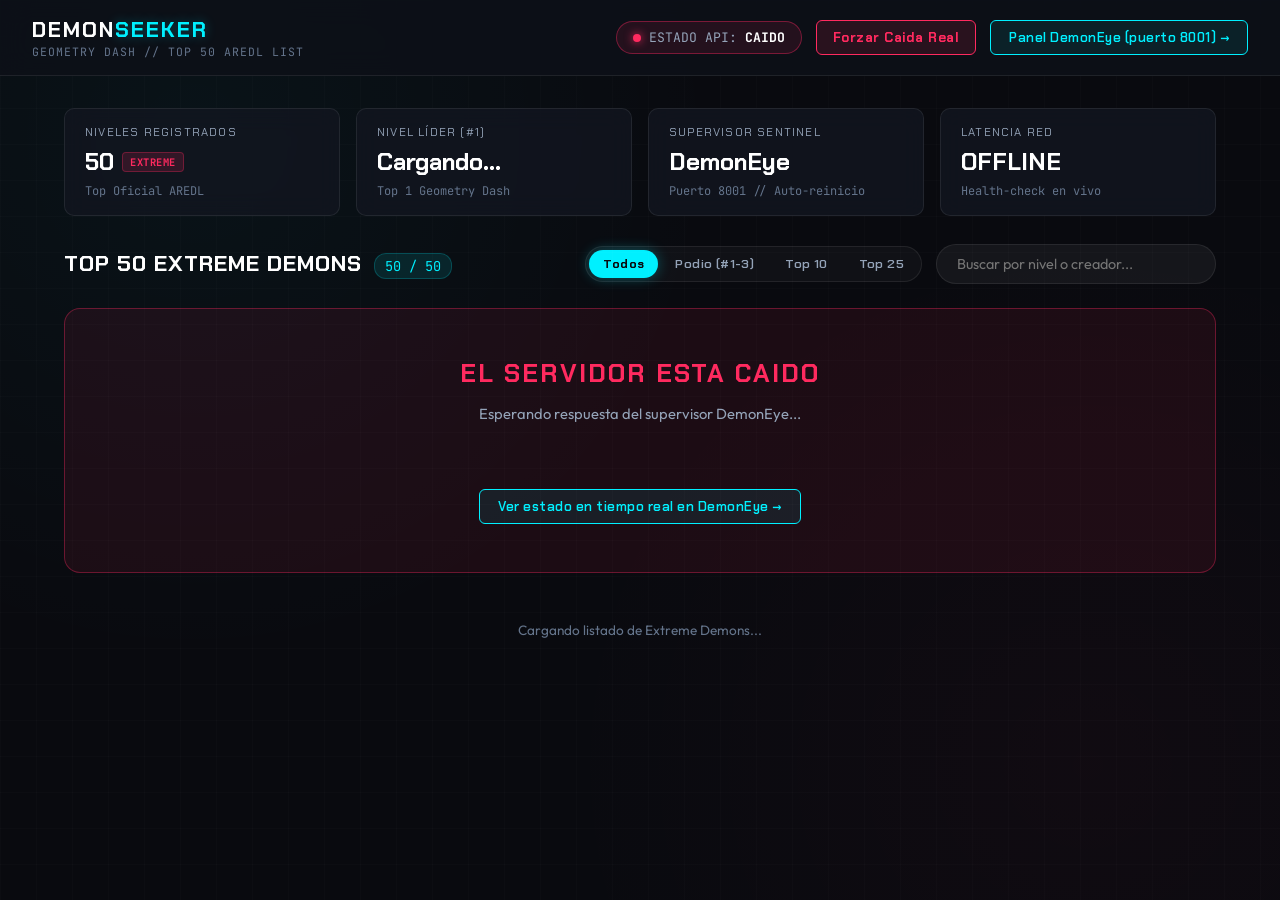
<file: frontend/index.html>
<!DOCTYPE html>
<html lang="es">
<head>
  <meta charset="UTF-8">
  <meta name="viewport" content="width=device-width, initial-scale=1.0">
  <title>DemonSeeker // Geometry Dash Top 50 Extreme Demons & DemonEye</title>
  <meta name="description" content="Lista Top 50 Extreme Demons de Geometry Dash con telemetría en tiempo real y supervisor DemonEye.">
  <link rel="preconnect" href="https://fonts.googleapis.com">
  <link rel="preconnect" href="https://fonts.gstatic.com" crossorigin>
  <link href="https://fonts.googleapis.com/css2?family=Chakra+Petch:wght@500;700&family=JetBrains+Mono:wght@500;700&family=Outfit:wght@300;400;600;700&display=swap" rel="stylesheet">
  <link rel="stylesheet" href="css/style.css">
</head>
<body>
  <div class="grid-overlay"></div>

  <!-- Top Navigation / Status Bar -->
  <header class="top-nav">
    <div class="nav-brand">
      <div class="brand-text">
        <h1 class="brand-title">DEMON<span>SEEKER</span></h1>
        <span class="brand-sub">GEOMETRY DASH // TOP 50 AREDL LIST</span>
      </div>
    </div>

    <!-- Live Status Chip, Force Crash Button & Link to Status Page -->
    <div class="nav-status-group">
      <div class="status-pill" id="nav-status-pill">
        <span class="status-dot"></span>
        <span class="status-label">ESTADO API:</span>
        <span class="status-val" id="nav-status-val">CONECTANDO...</span>
      </div>

      <button id="btn-force-crash" class="btn-force-crash" title="Termina el proceso del servidor de verdad">
        Forzar Caida Real
      </button>

      <a href="http://127.0.0.1:8001/status.html" class="btn-nav-status" target="_blank">
        Panel DemonEye (puerto 8001) &rarr;
      </a>
    </div>
  </header>

  <!-- Main Content: Demons List -->
  <main class="main-container">
    <!-- Quick Hero Stats Grid -->
    <div class="hero-stats-grid">
      <div class="hero-stat-card">
        <span class="hero-stat-label">Niveles Registrados</span>
        <div class="hero-stat-val">50 <span class="hero-stat-tag">EXTREME</span></div>
        <span class="hero-stat-sub">Top Oficial AREDL</span>
      </div>

      <div class="hero-stat-card">
        <span class="hero-stat-label">Nivel Líder (#1)</span>
        <div class="hero-stat-val highlight-amber" id="hero-leader-name">Cargando...</div>
        <span class="hero-stat-sub" id="hero-leader-creator">Top 1 Geometry Dash</span>
      </div>

      <div class="hero-stat-card">
        <span class="hero-stat-label">Supervisor Sentinel</span>
        <div class="hero-stat-val highlight-cyan">DemonEye</div>
        <span class="hero-stat-sub">Puerto 8001 // Auto-reinicio</span>
      </div>

      <div class="hero-stat-card">
        <span class="hero-stat-label">Latencia Red</span>
        <div class="hero-stat-val highlight-emerald" id="hero-latency-val">-- ms</div>
        <span class="hero-stat-sub">Health-check en vivo</span>
      </div>
    </div>

    <div class="section-header">
      <div class="section-title-wrap">
        <h2 class="section-title">TOP 50 EXTREME DEMONS</h2>
        <span class="section-count" id="demons-count-badge">50 / 50</span>
      </div>

      <div class="controls-toolbar">
        <div class="filter-pills" id="filter-pills">
          <button class="filter-pill active" data-filter="all">Todos</button>
          <button class="filter-pill" data-filter="podium">Podio (#1-3)</button>
          <button class="filter-pill" data-filter="top10">Top 10</button>
          <button class="filter-pill" data-filter="top25">Top 25</button>
        </div>

        <div class="search-box">
          <input type="text" id="input-search" placeholder="Buscar por nivel o creador...">
        </div>
      </div>
    </div>

    <!-- Down Banner (visible when backend is dead) -->
    <div id="down-banner" class="down-banner" style="display:none;">
      <div class="down-title">EL SERVIDOR ESTA CAIDO</div>
      <div class="down-sub" id="down-sub">DemonEye esta preparando la resurreccion del proceso...</div>
      <div class="down-countdown" id="down-countdown"></div>
      <a href="http://127.0.0.1:8001/status.html" class="btn-nav-status" target="_blank">
        Ver estado en tiempo real en DemonEye &rarr;
      </a>
    </div>

    <!-- Large Demon Rows Feed -->
    <div class="demons-list" id="demons-container">
      <div class="empty-state">
        Cargando listado de Extreme Demons...
      </div>
    </div>
  </main>

  <script>
    const BACKEND_URL = "http://127.0.0.1:8000";
    const DEMONEYE_URL = "http://127.0.0.1:8001";

    const navStatusPill = document.getElementById("nav-status-pill");
    const navStatusVal = document.getElementById("nav-status-val");
    const demonsContainer = document.getElementById("demons-container");
    const demonsCountBadge = document.getElementById("demons-count-badge");
    const inputSearch = document.getElementById("input-search");
    const btnForceCrash = document.getElementById("btn-force-crash");
    const downBanner = document.getElementById("down-banner");
    const downSub = document.getElementById("down-sub");
    const downCountdown = document.getElementById("down-countdown");
    const heroLeaderName = document.getElementById("hero-leader-name");
    const heroLeaderCreator = document.getElementById("hero-leader-creator");
    const heroLatencyVal = document.getElementById("hero-latency-val");

    let allDemons = [];
    let query = "";
    let currentFilter = "all";

    async function checkStatus() {
      let backendAlive = false;
      const t0 = performance.now();
      try {
        const res = await fetch(`${BACKEND_URL}/api/health`, { signal: AbortSignal.timeout(1500) });
        const ping = Math.round(performance.now() - t0);
        if (res.ok) {
          backendAlive = true;
          if (heroLatencyVal) heroLatencyVal.textContent = `${ping} ms`;
        }
      } catch (e) {
        if (heroLatencyVal) heroLatencyVal.textContent = "OFFLINE";
      }

      if (backendAlive) {
        navStatusPill.className = "status-pill";
        navStatusVal.textContent = "OPERATIVO";
        btnForceCrash.disabled = false;
        btnForceCrash.textContent = "Forzar Caida Real";
        downBanner.style.display = "none";
      } else {
        navStatusPill.className = "status-pill status-error";
        navStatusVal.textContent = "CAIDO";
        downBanner.style.display = "flex";

        // Fetch DemonEye countdown
        try {
          const dRes = await fetch(`${DEMONEYE_URL}/status`, { signal: AbortSignal.timeout(1200) });
          if (dRes.ok) {
            const dData = await dRes.json();
            if (dData.restart_countdown !== null && dData.restart_countdown > 0) {
              downCountdown.textContent = `Reinicio en ${dData.restart_countdown}s`;
              downSub.textContent = "El proceso del servidor fue terminado. DemonEye lo resucitara pronto.";
            } else if (dData.status === "CRITICAL_OUTAGE") {
              downCountdown.textContent = "Iniciando nuevo proceso...";
              downSub.textContent = "El supervisor DemonEye esta levantando un nuevo servidor.";
            }
          }
        } catch (e2) {
          downCountdown.textContent = "";
          downSub.textContent = "Esperando respuesta del supervisor DemonEye...";
        }
      }
    }

    async function loadDemons() {
      try {
        const res = await fetch(`${BACKEND_URL}/api/demons?limit=50`, { signal: AbortSignal.timeout(2000) });
        if (res.ok) {
          allDemons = await res.json();
          if (allDemons.length > 0 && heroLeaderName) {
            const leader = allDemons.find(d => d.position === 1) || allDemons[0];
            heroLeaderName.textContent = `#1 ${leader.name}`;
            if (heroLeaderCreator) heroLeaderCreator.textContent = `Creado por ${leader.creator}`;
          }
          renderDemons();
        }
      } catch (e) {
        // Ignored during crash/restart cycle
      }
    }

    function renderDemons() {
      let list = allDemons;

      // Apply rank range filter
      if (currentFilter === "podium") {
        list = list.filter(d => d.position <= 3);
      } else if (currentFilter === "top10") {
        list = list.filter(d => d.position <= 10);
      } else if (currentFilter === "top25") {
        list = list.filter(d => d.position <= 25);
      }

      // Apply search query filter
      if (query.trim()) {
        const q = query.toLowerCase();
        list = list.filter(d => 
          (d.name && d.name.toLowerCase().includes(q)) || 
          (d.creator && d.creator.toLowerCase().includes(q))
        );
      }

      demonsCountBadge.textContent = `${list.length} / ${allDemons.length || 50}`;

      if (list.length === 0) {
        demonsContainer.innerHTML = `
          <div class="empty-state">
            No se encontraron niveles que coincidan con la búsqueda.
          </div>
        `;
        return;
      }

      demonsContainer.innerHTML = "";
      list.forEach(demon => {
        const row = document.createElement("div");
        const rankClass = demon.position === 1 ? "rank-1" 
          : demon.position === 2 ? "rank-2" 
          : demon.position === 3 ? "rank-3" 
          : demon.position <= 10 ? "rank-top10" : "";

        row.className = `gd-row-card ${rankClass}`;
        row.innerHTML = `
          <div class="gd-row-left">
            <div class="gd-rank-box">#${demon.position}</div>
            <div class="gd-details">
              <div class="gd-level-name">${demon.name}</div>
              <div class="gd-level-creator">Creado por <strong>${demon.creator}</strong></div>
            </div>
          </div>
          <div class="gd-row-right">
            <span class="badge-tier">Extreme Demon</span>
          </div>
        `;
        demonsContainer.appendChild(row);
      });
    }

    // Filter pill click handlers
    document.querySelectorAll(".filter-pill").forEach(pill => {
      pill.addEventListener("click", () => {
        document.querySelectorAll(".filter-pill").forEach(p => p.classList.remove("active"));
        pill.classList.add("active");
        currentFilter = pill.dataset.filter;
        renderDemons();
      });
    });

    // Force Crash Click Handler
    btnForceCrash.addEventListener("click", async () => {
      btnForceCrash.disabled = true;
      btnForceCrash.textContent = "Matando proceso...";
      navStatusPill.className = "status-pill status-error";
      navStatusVal.textContent = "DEMONEYE RESUCITANDO...";

      try {
        await fetch(`${DEMONEYE_URL}/force-crash`, { method: "POST" });
      } catch (err) {
        try {
          await fetch(`${BACKEND_URL}/api/crash`, { method: "POST" });
        } catch (e) {}
      }

      setTimeout(checkStatus, 1200);
      setTimeout(loadDemons, 2000);
    });

    inputSearch.addEventListener("input", (e) => {
      query = e.target.value;
      renderDemons();
    });

    checkStatus();
    loadDemons();

    setInterval(checkStatus, 2000);
    setInterval(loadDemons, 4000);
  </script>
</body>
</html>
</file>
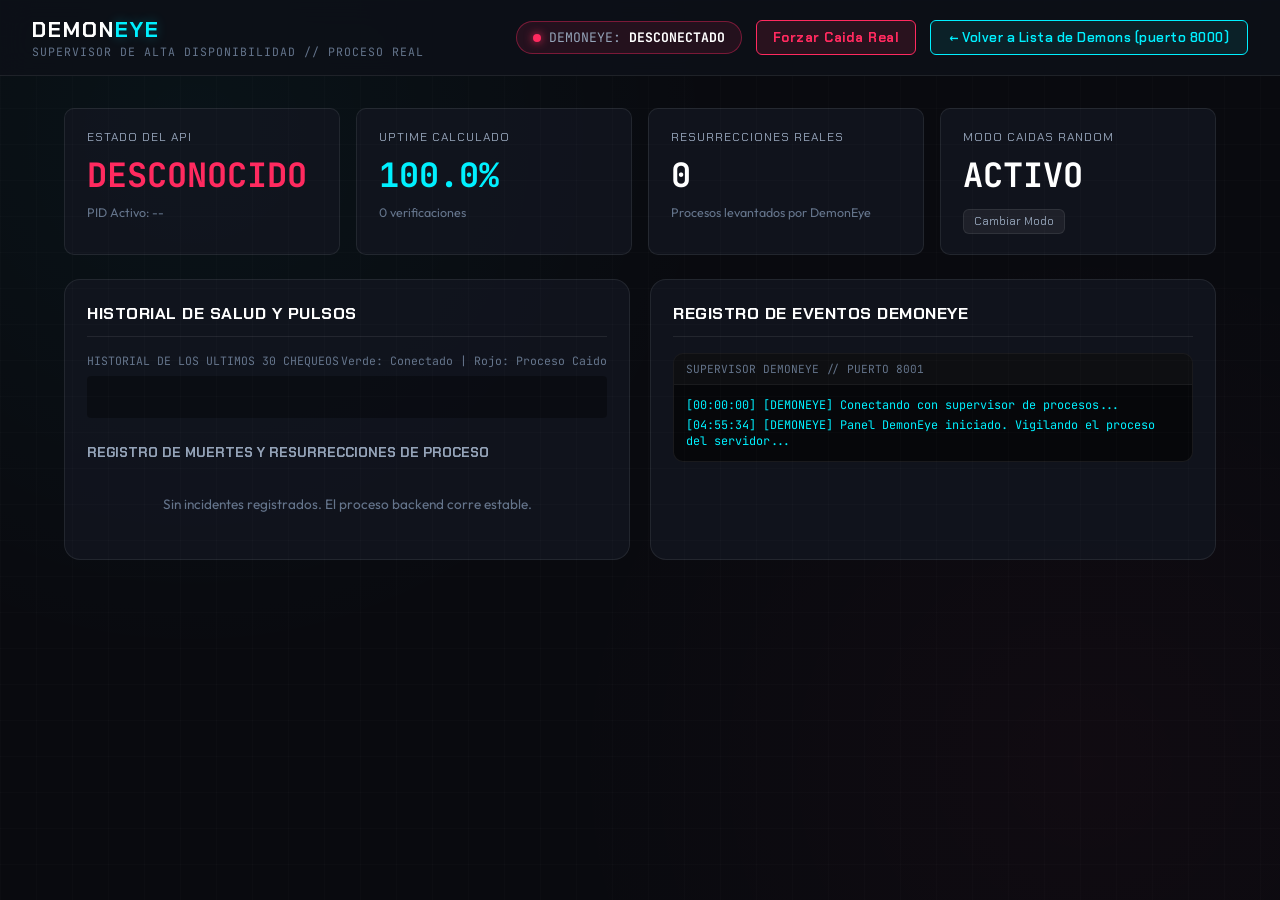
<file: frontend/status.html>
<!DOCTYPE html>
<html lang="es">
<head>
  <meta charset="UTF-8">
  <meta name="viewport" content="width=device-width, initial-scale=1.0">
  <title>DemonSeeker // DemonEye Sentinel Status</title>
  <meta name="description" content="Panel de estado DemonEye con auto-reinicio real a nivel de proceso del sistema operativo.">
  <link rel="preconnect" href="https://fonts.googleapis.com">
  <link rel="preconnect" href="https://fonts.gstatic.com" crossorigin>
  <link href="https://fonts.googleapis.com/css2?family=Chakra+Petch:wght@500;700&family=JetBrains+Mono:wght@500;700&family=Outfit:wght@300;400;600;700&display=swap" rel="stylesheet">
  <link rel="stylesheet" href="css/style.css">
</head>
<body>
  <div class="grid-overlay"></div>

  <!-- Top Bar -->
  <header class="top-nav">
    <div class="nav-brand">
      <div class="brand-text">
        <h1 class="brand-title">DEMON<span>EYE</span></h1>
        <span class="brand-sub">SUPERVISOR DE ALTA DISPONIBILIDAD // PROCESO REAL</span>
      </div>
    </div>

    <div class="nav-status-group">
      <div class="status-pill" id="nav-demoneye-pill">
        <span class="status-dot"></span>
        <span class="status-label">DEMONEYE:</span>
        <span class="status-val" id="nav-demoneye-val">ACTIVO</span>
      </div>

      <button id="btn-force-crash-status" class="btn-force-crash" title="Terminar el proceso del servidor de verdad">
        Forzar Caida Real
      </button>

      <a href="http://127.0.0.1:8000" class="btn-nav-status">
        &larr; Volver a Lista de Demons (puerto 8000)
      </a>
    </div>
  </header>

  <!-- Status Content -->
  <main class="main-container">
    <!-- KPI Overview Cards -->
    <section class="kpi-grid">
      <div class="kpi-card">
        <span class="kpi-label">ESTADO DEL API</span>
        <span class="kpi-val highlight-emerald" id="kpi-api-status">OPERATIVO</span>
        <span class="kpi-sub" id="kpi-api-sub">PID Activo: --</span>
      </div>

      <div class="kpi-card">
        <span class="kpi-label">UPTIME CALCULADO</span>
        <span class="kpi-val highlight-cyan" id="kpi-uptime">100.0%</span>
        <span class="kpi-sub" id="kpi-total-checks">0 verificaciones</span>
      </div>

      <div class="kpi-card">
        <span class="kpi-label">RESURRECCIONES REALES</span>
        <span class="kpi-val highlight-amber" id="kpi-restarts">0</span>
        <span class="kpi-sub">Procesos levantados por DemonEye</span>
      </div>

      <div class="kpi-card">
        <span class="kpi-label">MODO CAIDAS RANDOM</span>
        <span class="kpi-val" id="kpi-chaos-status">ACTIVO</span>
        <button id="btn-toggle-chaos" class="btn-subtle">Cambiar Modo</button>
      </div>
    </section>

    <!-- Countdown bar when restart is in progress -->
    <div id="countdown-bar" class="down-banner" style="display:none;">
      <div class="down-title">SERVIDOR CAIDO - REINICIO EN CURSO</div>
      <div class="down-countdown" id="countdown-timer">--</div>
      <div class="down-sub" id="countdown-sub">DemonEye detectó la muerte del proceso. Resucitando...</div>
    </div>

    <!-- Workspace Grid -->
    <div class="status-workspace">
      <!-- Left: Incidents & Health Stream -->
      <section class="status-panel">
        <h2 class="panel-title">HISTORIAL DE SALUD Y PULSOS</h2>

        <div class="ping-stream-box">
          <div class="stream-label">
            <span>HISTORIAL DE LOS ULTIMOS 30 CHEQUEOS</span>
            <span>Verde: Conectado | Rojo: Proceso Caido</span>
          </div>
          <div class="ping-stream" id="ping-stream-bars">
            <!-- Dynamic bars -->
          </div>
        </div>

        <div style="margin-top: 10px;">
          <h3 style="font-size: 0.85rem; font-family: var(--font-display); color: var(--text-muted); margin-bottom: 10px;">
            REGISTRO DE MUERTES Y RESURRECCIONES DE PROCESO
          </h3>
          <div class="incidents-list" id="incidents-container">
            <div class="empty-state">
              Sin incidentes registrados. El proceso backend corre estable.
            </div>
          </div>
        </div>
      </section>

      <!-- Right: Real-time Sentinel Logs -->
      <section class="status-panel">
        <h2 class="panel-title">REGISTRO DE EVENTOS DEMONEYE</h2>

        <div class="terminal-card">
          <div class="terminal-top">
            SUPERVISOR DEMONEYE // PUERTO 8001
          </div>
          <div class="terminal-content" id="sentinel-logs">
            <div class="term-line info">[00:00:00] [DEMONEYE] Conectando con supervisor de procesos...</div>
          </div>
        </div>
      </section>
    </div>
  </main>

  <script>
    const DEMONEYE_URL = "http://127.0.0.1:8001";
    const BACKEND_URL = "http://127.0.0.1:8000";

    const navDemonEyePill = document.getElementById("nav-demoneye-pill");
    const navDemonEyeVal = document.getElementById("nav-demoneye-val");

    const kpiApiStatus = document.getElementById("kpi-api-status");
    const kpiApiSub = document.getElementById("kpi-api-sub");
    const kpiUptime = document.getElementById("kpi-uptime");
    const kpiTotalChecks = document.getElementById("kpi-total-checks");
    const kpiRestarts = document.getElementById("kpi-restarts");
    const kpiChaosStatus = document.getElementById("kpi-chaos-status");
    const btnToggleChaos = document.getElementById("btn-toggle-chaos");
    const btnForceCrashStatus = document.getElementById("btn-force-crash-status");
    const countdownBar = document.getElementById("countdown-bar");
    const countdownTimer = document.getElementById("countdown-timer");
    const countdownSubEl = document.getElementById("countdown-sub");

    const pingStreamBars = document.getElementById("ping-stream-bars");
    const incidentsContainer = document.getElementById("incidents-container");
    const sentinelLogs = document.getElementById("sentinel-logs");

    function appendLog(msg, type = "info") {
      const line = document.createElement("div");
      const timeStr = new Date().toTimeString().split(" ")[0];
      line.className = `term-line ${type}`;
      line.textContent = `[${timeStr}] [DEMONEYE] ${msg}`;
      sentinelLogs.appendChild(line);
      sentinelLogs.scrollTop = sentinelLogs.scrollHeight;

      while (sentinelLogs.children.length > 50) {
        sentinelLogs.removeChild(sentinelLogs.firstChild);
      }
    }

    async function fetchStatus() {
      try {
        const res = await fetch(`${DEMONEYE_URL}/status`, { signal: AbortSignal.timeout(1600) });
        if (!res.ok) throw new Error("DemonEye HTTP Error");

        const data = await res.json();
        renderDemonEye(data);
      } catch (err) {
        navDemonEyePill.className = "status-pill status-error";
        navDemonEyeVal.textContent = "DESCONECTADO";
        kpiApiStatus.textContent = "DESCONOCIDO";
        kpiApiStatus.className = "kpi-val highlight-red";
      }
    }

    function renderDemonEye(data) {
      navDemonEyePill.className = "status-pill";
      navDemonEyeVal.textContent = "ACTIVO";

      const isHealthy = data.status === "HEALTHY";
      kpiApiStatus.textContent = isHealthy ? "OPERATIVO" : "RESUCITANDO PROCESO";
      kpiApiStatus.className = isHealthy ? "kpi-val highlight-emerald" : "kpi-val highlight-red";
      kpiApiSub.textContent = data.backend_pid ? `PID Proceso: ${data.backend_pid}` : "Esperando PID...";

      kpiUptime.textContent = `${data.uptime_pct}%`;
      kpiTotalChecks.textContent = `${data.total_checks} chequeos (${data.successful_checks} OK / ${data.failed_checks} Caidas)`;
      kpiRestarts.textContent = data.auto_restarts_count || 0;
      kpiChaosStatus.textContent = data.random_chaos_enabled ? "ACTIVADO" : "PAUSADO";

      // Show/hide countdown bar
      if (data.restart_countdown !== null && data.restart_countdown > 0) {
        countdownBar.style.display = "flex";
        countdownTimer.textContent = `Reinicio en ${data.restart_countdown}s`;
        countdownSubEl.textContent = "El proceso del backend esta muerto. DemonEye lo resucitará.";
      } else if (data.status === "CRITICAL_OUTAGE" && (data.restart_countdown === 0 || data.restart_countdown === null)) {
        countdownBar.style.display = "flex";
        countdownTimer.textContent = "Levantando proceso...";
        countdownSubEl.textContent = "Esperando a que el nuevo servidor arranque.";
      } else {
        countdownBar.style.display = "none";
      }

      // Render Ping Bars
      if (data.history && data.history.length > 0) {
        pingStreamBars.innerHTML = "";
        data.history.forEach(h => {
          const bar = document.createElement("div");
          const ok = h.status === "HEALTHY";
          bar.className = `ping-bar ${ok ? "healthy" : "outage"}`;
          bar.style.height = ok ? `${Math.min(Math.max((h.latency_ms / 30) * 100, 25), 90)}%` : "100%";
          bar.title = `${h.status} (${h.latency_ms}ms)`;
          pingStreamBars.appendChild(bar);
        });
      }

      renderIncidents(data.incidents, data.current_outage);
    }

    function renderIncidents(incidents, currentOutage) {
      const list = [...incidents];
      if (currentOutage && !list.find(i => i.id === currentOutage.id)) {
        list.unshift(currentOutage);
      }

      if (list.length === 0) {
        incidentsContainer.innerHTML = `
          <div class="empty-state">
            Sin incidentes registrados. El proceso backend corre estable.
          </div>
        `;
        return;
      }

      incidentsContainer.innerHTML = "";
      list.forEach(inc => {
        const item = document.createElement("div");
        const isActive = inc.status === "RESTARTING" || inc.status === "ACTIVE";
        item.className = `incident-card ${isActive ? "active" : "resolved"}`;

        const startTime = inc.started_at ? inc.started_at.split("T")[1].slice(0, 8) : "--";
        const duration = inc.duration_seconds ? `${inc.duration_seconds} seg` : "En curso...";

        item.innerHTML = `
          <div class="incident-info">
            <strong>${inc.id}: ${inc.error || "Muerte de proceso"}</strong>
            <span>Inicio: ${startTime} UTC | Duracion: ${duration} | ${inc.resolution || "Reiniciando"}</span>
          </div>
          <span class="incident-tag ${isActive ? "active" : "resolved"}">
            ${isActive ? "RESUCITANDO" : "RESUELTO"}
          </span>
        `;
        incidentsContainer.appendChild(item);
      });
    }

    // Force Crash
    btnForceCrashStatus.addEventListener("click", async () => {
      btnForceCrashStatus.disabled = true;
      btnForceCrashStatus.textContent = "Matando proceso...";
      appendLog("Orden de muerte enviada al proceso del backend...", "alert");

      try {
        await fetch(`${DEMONEYE_URL}/force-crash`, { method: "POST" });
      } catch (e) {}

      setTimeout(() => {
        btnForceCrashStatus.disabled = false;
        btnForceCrashStatus.textContent = "Forzar Caida Real";
        fetchStatus();
      }, 1500);
    });

    // Toggle Random Chaos
    btnToggleChaos.addEventListener("click", async () => {
      try {
        const res = await fetch(`${DEMONEYE_URL}/toggle-chaos`, { method: "POST" });
        if (res.ok) {
          const data = await res.json();
          appendLog(`Modo caidas aleatorias: ${data.random_chaos_enabled ? 'ACTIVADO' : 'PAUSADO'}`, "info");
          fetchStatus();
        }
      } catch (e) {}
    });

    appendLog("Panel DemonEye iniciado. Vigilando el proceso del servidor...", "info");
    fetchStatus();
    setInterval(fetchStatus, 1800);
  </script>
</body>
</html>
</file>
<file: frontend/css/style.css>
/* ==========================================================================
   DEMONSEEKER DESIGN SYSTEM
   Clean, modern dark aesthetic - No emojis, high readability
   ========================================================================== */

:root {
  --bg-deep: #090a0f;
  --bg-surface: #10121a;
  --bg-card: rgba(18, 22, 32, 0.78);
  --bg-card-hover: rgba(28, 34, 52, 0.9);
  --border-subtle: rgba(255, 255, 255, 0.08);
  --border-accent: rgba(0, 240, 255, 0.25);

  --accent-cyan: #00f0ff;
  --accent-cyan-glow: rgba(0, 240, 255, 0.3);
  --accent-red: #ff2a5f;
  --accent-red-glow: rgba(255, 42, 95, 0.35);
  --accent-amber: #ffb703;
  --accent-emerald: #00ff9d;
  --accent-emerald-glow: rgba(0, 255, 157, 0.3);

  --text-main: #f3f6fa;
  --text-muted: #94a3b8;
  --text-dim: #64748b;

  --font-display: 'Chakra Petch', sans-serif;
  --font-body: 'Outfit', sans-serif;
  --font-mono: 'JetBrains Mono', monospace;

  --radius-sm: 6px;
  --radius-md: 10px;
  --radius-lg: 16px;
}

* {
  margin: 0;
  padding: 0;
  box-sizing: border-box;
}

body {
  background-color: var(--bg-deep);
  color: var(--text-main);
  font-family: var(--font-body);
  min-height: 100vh;
  position: relative;
  overflow-x: hidden;
  background-image: 
    radial-gradient(circle at 15% 15%, rgba(0, 240, 255, 0.04) 0%, transparent 40%),
    radial-gradient(circle at 85% 85%, rgba(255, 42, 95, 0.03) 0%, transparent 40%);
}

.grid-overlay {
  position: fixed;
  top: 0;
  left: 0;
  width: 100vw;
  height: 100vh;
  background-size: 36px 36px;
  background-image: 
    linear-gradient(to right, rgba(255, 255, 255, 0.015) 1px, transparent 1px),
    linear-gradient(to bottom, rgba(255, 255, 255, 0.015) 1px, transparent 1px);
  pointer-events: none;
  z-index: 0;
}

/* Navigation / Status Bar */
.top-nav {
  position: sticky;
  top: 0;
  z-index: 50;
  display: flex;
  justify-content: space-between;
  align-items: center;
  padding: 16px 32px;
  background: rgba(13, 16, 24, 0.88);
  backdrop-filter: blur(14px);
  border-bottom: 1px solid var(--border-subtle);
  flex-wrap: wrap;
  gap: 16px;
}

.nav-brand {
  display: flex;
  align-items: center;
  gap: 12px;
}

.brand-title {
  font-family: var(--font-display);
  font-size: 1.35rem;
  font-weight: 700;
  letter-spacing: 2px;
  color: #fff;
}

.brand-title span {
  color: var(--accent-cyan);
  text-shadow: 0 0 12px var(--accent-cyan-glow);
}

.brand-sub {
  font-family: var(--font-mono);
  font-size: 0.72rem;
  letter-spacing: 1px;
  color: var(--text-dim);
  display: block;
}

/* Status Indicator Pill */
.nav-status-group {
  display: flex;
  align-items: center;
  gap: 14px;
}

.status-pill {
  display: inline-flex;
  align-items: center;
  gap: 8px;
  background: rgba(255, 255, 255, 0.04);
  border: 1px solid var(--border-subtle);
  border-radius: 20px;
  padding: 7px 16px;
  font-size: 0.82rem;
  font-family: var(--font-mono);
}

.status-dot {
  width: 8px;
  height: 8px;
  border-radius: 50%;
  background: var(--accent-emerald);
  box-shadow: 0 0 8px var(--accent-emerald);
}

.status-pill.status-error .status-dot {
  background: var(--accent-red);
  box-shadow: 0 0 10px var(--accent-red);
  animation: pulse-dot 1s infinite;
}

.status-pill.status-error {
  border-color: rgba(255, 42, 95, 0.4);
  background: rgba(255, 42, 95, 0.1);
}

@keyframes pulse-dot {
  0%, 100% { opacity: 0.6; transform: scale(0.9); }
  50% { opacity: 1; transform: scale(1.2); }
}

.status-label {
  color: var(--text-muted);
}

.status-val {
  font-weight: 700;
  color: #fff;
}

/* Nav Link Button */
.btn-nav-status {
  display: inline-flex;
  align-items: center;
  gap: 8px;
  background: rgba(0, 240, 255, 0.08);
  border: 1px solid var(--accent-cyan);
  color: var(--accent-cyan);
  font-family: var(--font-display);
  font-size: 0.82rem;
  font-weight: 600;
  letter-spacing: 0.5px;
  padding: 8px 18px;
  border-radius: var(--radius-sm);
  text-decoration: none;
  transition: all 0.25s ease;
}

.btn-nav-status:hover {
  background: rgba(0, 240, 255, 0.18);
  box-shadow: 0 0 16px rgba(0, 240, 255, 0.35);
  transform: translateY(-1px);
}

/* Force Crash Button */
.btn-force-crash {
  background: rgba(255, 42, 95, 0.12);
  border: 1px solid var(--accent-red);
  color: var(--accent-red);
  font-family: var(--font-display);
  font-size: 0.82rem;
  font-weight: 700;
  letter-spacing: 0.5px;
  padding: 8px 16px;
  border-radius: var(--radius-sm);
  cursor: pointer;
  transition: all 0.25s ease;
}

.btn-force-crash:hover:not(:disabled) {
  background: rgba(255, 42, 95, 0.3);
  box-shadow: 0 0 16px rgba(255, 42, 95, 0.4);
  transform: translateY(-1px);
}

.btn-force-crash:disabled {
  opacity: 0.6;
  cursor: not-allowed;
}

.btn-subtle {
  background: rgba(255, 255, 255, 0.06);
  border: 1px solid var(--border-subtle);
  color: var(--text-muted);
  font-family: var(--font-display);
  font-size: 0.72rem;
  padding: 4px 10px;
  border-radius: var(--radius-sm);
  cursor: pointer;
  margin-top: 4px;
  width: fit-content;
  transition: all 0.2s ease;
}

.btn-subtle:hover {
  background: rgba(255, 255, 255, 0.12);
  color: #fff;
}

/* Container */
.main-container {
  max-width: 1200px;
  margin: 0 auto;
  padding: 32px 24px 60px;
  display: flex;
  flex-direction: column;
  gap: 24px;
}

/* Controls Header */
.section-header {
  display: flex;
  justify-content: space-between;
  align-items: center;
  flex-wrap: wrap;
  gap: 16px;
}

.section-title-wrap {
  display: flex;
  align-items: baseline;
  gap: 12px;
}

.section-title {
  font-family: var(--font-display);
  font-size: 1.4rem;
  font-weight: 700;
  letter-spacing: 1px;
  color: #fff;
}

.section-count {
  font-family: var(--font-mono);
  font-size: 0.85rem;
  color: var(--accent-cyan);
  background: rgba(0, 240, 255, 0.1);
  padding: 3px 10px;
  border-radius: 12px;
  border: 1px solid rgba(0, 240, 255, 0.2);
}

/* Search Box */
.search-box input {
  background: rgba(255, 255, 255, 0.05);
  border: 1px solid var(--border-subtle);
  border-radius: 24px;
  color: #fff;
  font-family: var(--font-body);
  font-size: 0.9rem;
  padding: 10px 20px;
  width: 280px;
  transition: all 0.25s ease;
}

.search-box input:focus {
  outline: none;
  border-color: var(--accent-cyan);
  box-shadow: 0 0 14px rgba(0, 240, 255, 0.3);
  width: 320px;
}

/* Expanded Geometry Dash Demon Row Cards */
.demons-list {
  display: flex;
  flex-direction: column;
  gap: 14px;
}

.gd-row-card {
  background: var(--bg-card);
  backdrop-filter: blur(10px);
  border: 1px solid var(--border-subtle);
  border-radius: var(--radius-md);
  padding: 18px 26px;
  display: flex;
  align-items: center;
  justify-content: space-between;
  transition: all 0.22s ease;
  position: relative;
  overflow: hidden;
  gap: 20px;
}

.gd-row-card:hover {
  background: var(--bg-card-hover);
  border-color: rgba(0, 240, 255, 0.35);
  transform: translateY(-2px);
  box-shadow: 0 6px 20px rgba(0, 0, 0, 0.4);
}

.gd-row-card::before {
  content: "";
  position: absolute;
  left: 0;
  top: 0;
  bottom: 0;
  width: 5px;
  background: rgba(255, 255, 255, 0.12);
}

.gd-row-card.rank-1::before { background: #ffd700; box-shadow: 0 0 12px #ffd700; }
.gd-row-card.rank-2::before { background: #e0e0e0; box-shadow: 0 0 10px #e0e0e0; }
.gd-row-card.rank-3::before { background: #cd7f32; box-shadow: 0 0 10px #cd7f32; }
.gd-row-card.rank-top10::before { background: var(--accent-red); box-shadow: 0 0 10px var(--accent-red); }

.gd-row-left {
  display: flex;
  align-items: center;
  gap: 22px;
  flex: 1;
}

.gd-rank-box {
  width: 54px;
  height: 48px;
  background: rgba(255, 255, 255, 0.03);
  border: 1px solid var(--border-subtle);
  border-radius: var(--radius-sm);
  display: flex;
  align-items: center;
  justify-content: center;
  font-family: var(--font-mono);
  font-size: 1.15rem;
  font-weight: 700;
  color: var(--text-muted);
  flex-shrink: 0;
}

.gd-row-card.rank-1 .gd-rank-box {
  background: rgba(255, 215, 0, 0.12);
  border-color: #ffd700;
  color: #ffd700;
}

.gd-row-card.rank-2 .gd-rank-box {
  background: rgba(220, 220, 220, 0.12);
  border-color: #e0e0e0;
  color: #fff;
}

.gd-row-card.rank-3 .gd-rank-box {
  background: rgba(205, 127, 50, 0.12);
  border-color: #cd7f32;
  color: #e5985c;
}

.gd-details {
  display: flex;
  flex-direction: column;
  gap: 4px;
  min-width: 0;
}

.gd-level-name {
  font-family: var(--font-display);
  font-size: 1.3rem;
  font-weight: 700;
  color: #fff;
  letter-spacing: 0.5px;
  word-break: break-word;
}

.gd-level-creator {
  font-size: 0.92rem;
  color: var(--text-dim);
}

.gd-level-creator strong {
  color: var(--accent-cyan);
  font-weight: 600;
}

.gd-row-right {
  display: flex;
  align-items: center;
  gap: 12px;
  flex-shrink: 0;
}

.badge-tier {
  font-family: var(--font-mono);
  font-size: 0.72rem;
  font-weight: 600;
  padding: 5px 12px;
  border-radius: 4px;
  letter-spacing: 0.5px;
  background: rgba(255, 42, 95, 0.12);
  color: var(--accent-red);
  border: 1px solid rgba(255, 42, 95, 0.25);
}

/* ==========================================================================
   STATUS PAGE SPECIFIC STYLES
   ========================================================================== */

.kpi-grid {
  display: grid;
  grid-template-columns: repeat(auto-fit, minmax(240px, 1fr));
  gap: 16px;
}

.kpi-card {
  background: var(--bg-card);
  border: 1px solid var(--border-subtle);
  border-radius: var(--radius-md);
  padding: 20px 22px;
  display: flex;
  flex-direction: column;
  gap: 8px;
}

.kpi-label {
  font-family: var(--font-display);
  font-size: 0.75rem;
  letter-spacing: 1px;
  color: var(--text-muted);
}

.kpi-val {
  font-family: var(--font-mono);
  font-size: 2.1rem;
  font-weight: 700;
  color: #fff;
}

.kpi-sub {
  font-size: 0.78rem;
  color: var(--text-dim);
}

.highlight-cyan { color: var(--accent-cyan); }
.highlight-emerald { color: var(--accent-emerald); }
.highlight-red { color: var(--accent-red); }

/* Status Layout */
.status-workspace {
  display: grid;
  grid-template-columns: 1fr 1fr;
  gap: 20px;
}

@media (max-width: 900px) {
  .status-workspace {
    grid-template-columns: 1fr;
  }
}

.status-panel {
  background: var(--bg-card);
  border: 1px solid var(--border-subtle);
  border-radius: var(--radius-lg);
  padding: 22px;
  display: flex;
  flex-direction: column;
  gap: 16px;
}

.panel-title {
  font-family: var(--font-display);
  font-size: 1.05rem;
  font-weight: 700;
  letter-spacing: 0.5px;
  color: #fff;
  border-bottom: 1px solid var(--border-subtle);
  padding-bottom: 12px;
}

/* Ping Bars */
.ping-stream-box {
  display: flex;
  flex-direction: column;
  gap: 8px;
}

.stream-label {
  display: flex;
  justify-content: space-between;
  font-family: var(--font-mono);
  font-size: 0.72rem;
  color: var(--text-dim);
}

.ping-stream {
  display: flex;
  gap: 3px;
  align-items: flex-end;
  height: 42px;
  background: rgba(0, 0, 0, 0.35);
  padding: 6px;
  border-radius: 4px;
}

.ping-bar {
  flex: 1;
  min-width: 6px;
  border-radius: 2px;
  transition: height 0.25s ease;
}

.ping-bar.healthy { background: var(--accent-emerald); }
.ping-bar.outage { background: var(--accent-red); height: 100% !important; }

/* Incidents Table / List */
.incidents-list {
  display: flex;
  flex-direction: column;
  gap: 10px;
  max-height: 240px;
  overflow-y: auto;
}

.incident-card {
  background: rgba(255, 255, 255, 0.03);
  border: 1px solid var(--border-subtle);
  border-radius: var(--radius-sm);
  padding: 12px 14px;
  display: flex;
  justify-content: space-between;
  align-items: center;
  font-size: 0.82rem;
}

.incident-card.active {
  border-color: rgba(255, 42, 95, 0.4);
  background: rgba(255, 42, 95, 0.08);
}

.incident-card.resolved {
  border-color: rgba(0, 255, 157, 0.2);
  background: rgba(0, 255, 157, 0.04);
}

.incident-info strong {
  display: block;
  color: #fff;
}

.incident-info span {
  font-size: 0.74rem;
  color: var(--text-dim);
}

.incident-tag {
  font-family: var(--font-mono);
  font-size: 0.68rem;
  font-weight: 700;
  padding: 3px 8px;
  border-radius: 4px;
}

.incident-tag.active {
  background: var(--accent-red);
  color: #fff;
}

.incident-tag.resolved {
  background: rgba(0, 255, 157, 0.15);
  color: var(--accent-emerald);
}

/* Terminal Log */
.terminal-card {
  background: #06070a;
  border: 1px solid var(--border-subtle);
  border-radius: var(--radius-md);
  overflow: hidden;
  display: flex;
  flex-direction: column;
}

.terminal-top {
  background: rgba(255, 255, 255, 0.03);
  padding: 8px 12px;
  font-family: var(--font-mono);
  font-size: 0.7rem;
  color: var(--text-dim);
  border-bottom: 1px solid rgba(255, 255, 255, 0.05);
}

.terminal-content {
  padding: 12px;
  font-family: var(--font-mono);
  font-size: 0.74rem;
  max-height: 180px;
  overflow-y: auto;
  display: flex;
  flex-direction: column;
  gap: 4px;
}

.term-line.info { color: var(--accent-cyan); }
.term-line.ok { color: var(--accent-emerald); }
.term-line.alert { color: var(--accent-red); }
.term-line.warn { color: var(--accent-amber); }

.empty-state {
  text-align: center;
  padding: 24px;
  color: var(--text-dim);
  font-size: 0.85rem;
}

/* Down Banner — shown on list page when backend is truly dead */
.down-banner {
  display: flex;
  flex-direction: column;
  align-items: center;
  justify-content: center;
  gap: 14px;
  text-align: center;
  padding: 48px 32px;
  background: rgba(255, 42, 95, 0.08);
  border: 1px solid rgba(255, 42, 95, 0.35);
  border-radius: var(--radius-lg);
  animation: down-pulse 2.5s ease-in-out infinite;
}

@keyframes down-pulse {
  0%, 100% { border-color: rgba(255, 42, 95, 0.25); }
  50% { border-color: rgba(255, 42, 95, 0.6); }
}

.down-title {
  font-family: var(--font-display);
  font-size: 1.6rem;
  font-weight: 700;
  letter-spacing: 2px;
  color: var(--accent-red);
}

.down-sub {
  font-size: 0.92rem;
  color: var(--text-muted);
  max-width: 500px;
}

.down-countdown {
  font-family: var(--font-mono);
  font-size: 2rem;
  font-weight: 700;
  color: var(--accent-amber);
  min-height: 2.4rem;
}

/* ==========================================================================
   HERO STATS TELEMETRY & FILTER CONTROLS
   ========================================================================== */

.hero-stats-grid {
  display: grid;
  grid-template-columns: repeat(auto-fit, minmax(220px, 1fr));
  gap: 16px;
  margin-bottom: 4px;
}

.hero-stat-card {
  background: var(--bg-card);
  backdrop-filter: blur(12px);
  border: 1px solid var(--border-subtle);
  border-radius: var(--radius-md);
  padding: 16px 20px;
  display: flex;
  flex-direction: column;
  gap: 6px;
  transition: all 0.25s ease;
  position: relative;
  overflow: hidden;
}

.hero-stat-card:hover {
  border-color: rgba(0, 240, 255, 0.3);
  transform: translateY(-2px);
  box-shadow: 0 8px 24px rgba(0, 0, 0, 0.4);
}

.hero-stat-label {
  font-family: var(--font-display);
  font-size: 0.72rem;
  letter-spacing: 1.2px;
  color: var(--text-muted);
  text-transform: uppercase;
}

.hero-stat-val {
  font-family: var(--font-display);
  font-size: 1.5rem;
  font-weight: 700;
  color: #fff;
  display: flex;
  align-items: center;
  gap: 8px;
  white-space: nowrap;
  overflow: hidden;
  text-overflow: ellipsis;
}

.hero-stat-tag {
  font-size: 0.65rem;
  font-family: var(--font-mono);
  letter-spacing: 0.5px;
  background: rgba(255, 42, 95, 0.15);
  color: var(--accent-red);
  border: 1px solid rgba(255, 42, 95, 0.3);
  padding: 2px 7px;
  border-radius: 4px;
}

.hero-stat-sub {
  font-size: 0.75rem;
  font-family: var(--font-mono);
  color: var(--text-dim);
}

.controls-toolbar {
  display: flex;
  align-items: center;
  gap: 14px;
  flex-wrap: wrap;
}

.filter-pills {
  display: inline-flex;
  background: rgba(255, 255, 255, 0.03);
  border: 1px solid var(--border-subtle);
  border-radius: 24px;
  padding: 3px;
  gap: 3px;
}

.filter-pill {
  background: transparent;
  border: none;
  color: var(--text-muted);
  font-family: var(--font-display);
  font-size: 0.78rem;
  font-weight: 600;
  letter-spacing: 0.4px;
  padding: 6px 14px;
  border-radius: 20px;
  cursor: pointer;
  transition: all 0.2s ease;
}

.filter-pill:hover {
  color: #fff;
  background: rgba(255, 255, 255, 0.06);
}

.filter-pill.active {
  background: var(--accent-cyan);
  color: #090a0f;
  font-weight: 700;
  box-shadow: 0 0 14px var(--accent-cyan-glow);
}
</file>
